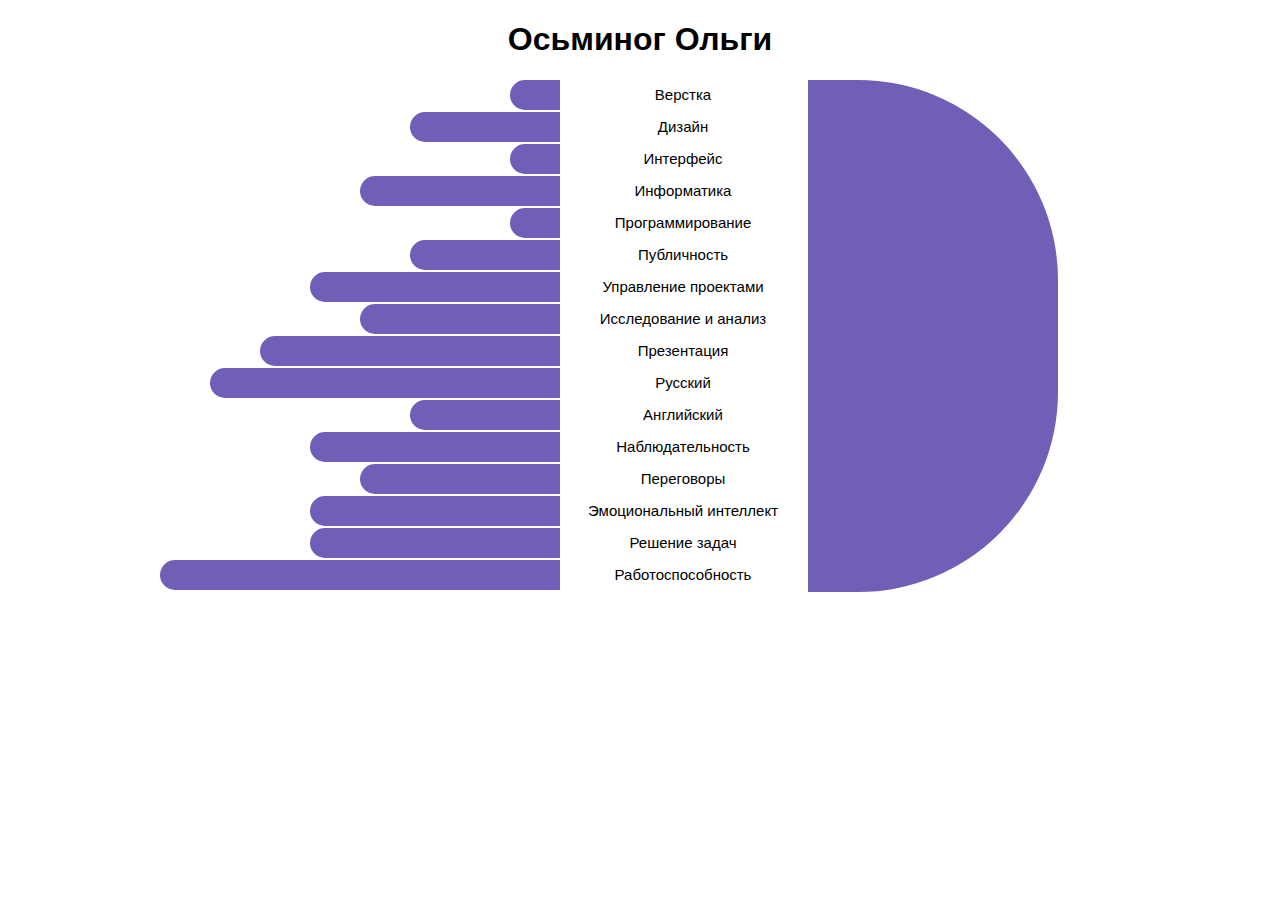
<file: index.html>
<!DOCTYPE html>
<html>
  <head>
    <title>Olga the Octopus</title>
    <link rel="stylesheet" href="main.css">
  </head>
  <body>
    <h1 class="header">Осьминог Ольги</h1>
    <div class="eye"></div>
    <div class="head">
      <ul class="tentacles">
        <li class='tentacle tentacle__10'><div></div>Верстка</li>
        <li class='tentacle tentacle__30'><div></div>Дизайн</li>
        <li class='tentacle tentacle__10'><div></div>Интерфейс</li>
        <li class='tentacle tentacle__40'><div></div>Информатика</li>
        <li class='tentacle tentacle__10'><div></div>Программирование</li>
        <li class='tentacle tentacle__30'><div></div>Публичность</li>
        <li class='tentacle tentacle__50'><div></div>Управление проектами</li>
        <li class='tentacle tentacle__40'><div></div>Исследование и анализ</li>
        <li class='tentacle tentacle__60'><div></div>Презентация</li>
        <li class='tentacle tentacle__70'><div></div>Русский</li>
        <li class='tentacle tentacle__30'><div></div>Английский</li>
        <li class='tentacle tentacle__50'><div></div>Наблюдательность</li>
        <li class='tentacle tentacle__40'><div></div>Переговоры</li>
        <li class='tentacle tentacle__50'><div></div>Эмоциональный интеллект</li>
        <li class='tentacle tentacle__50'><div></div>Решение задач</li>
        <li class='tentacle tentacle__80'><div></div>Работоспособность</li>
      </ul>
    </div>
  </body>
</html>
</file>
<file: main.css>
.header{
       font-family: sans-serif;
       text-align: center;
       }
.head{
     width:250px; /*Ширина*/
     background-color: #715fb7;
     border-radius: 0px;
     border-top-right-radius: 200px;
     border-bottom-right-radius: 200px;
     padding-bottom:0px;
     padding-top:0px;
     margin-left:800px;
     margin-right:10px;
     }	
.tentacles{/*Список+лапки=единый блок*/
          margin-left:-540px;
          }	
.tentacle{/*Список - форматирование*/
         display: block;
         width:450px;
         height:32px;/*высота строки*/
         line-height:30px;/*Отступ сверху*/
         margin-top:0px;
         margin-right:auto;
         margin-left:auto;
         vertical-align:middle;
         text-align:center;
         }
.tentacle, .management{/*Список - формат*/
                      font-family: sans-serif;
                      font-size: 15px;
                      }
.tentacle div{/*Лапки - форматирование*/
             height:30px;
             background-color: #715fb7;
             position: absolute;
             float:right;
             border-top-left-radius: 30px;
             border-bottom-left-radius: 30px;
             }
.tentacle__10 div{/*Уровни лапок*/
                 width:50px;
                 left:510px;
                 }
/*.tentacle__20 div{
                 width:100px;
                 left:460px;
                 }*/
.tentacle__30 div{
                 width:150px;
                 left:410px;
                 }
.tentacle__40 div{
                 width:200px;
                 left:360px;
                 }
.tentacle__50 div{
                 width:250px;
                 left: 310px
                 }
.tentacle__60 div{
                 width:300px;
                 left: 260px;
                 }
.tentacle__70 div{
                 width:350px;
                 left: 210px;
                 }
.tentacle__80 div{
                 width:400px;
                 left: 160px;
                 }
/*.tentacle__90 div{
                 width:450px;
                 left: 110px;
                 }*/
/*.tentacle__100 div{
                  width:500px;
                  left: 60px;
                  }*/
</file>
